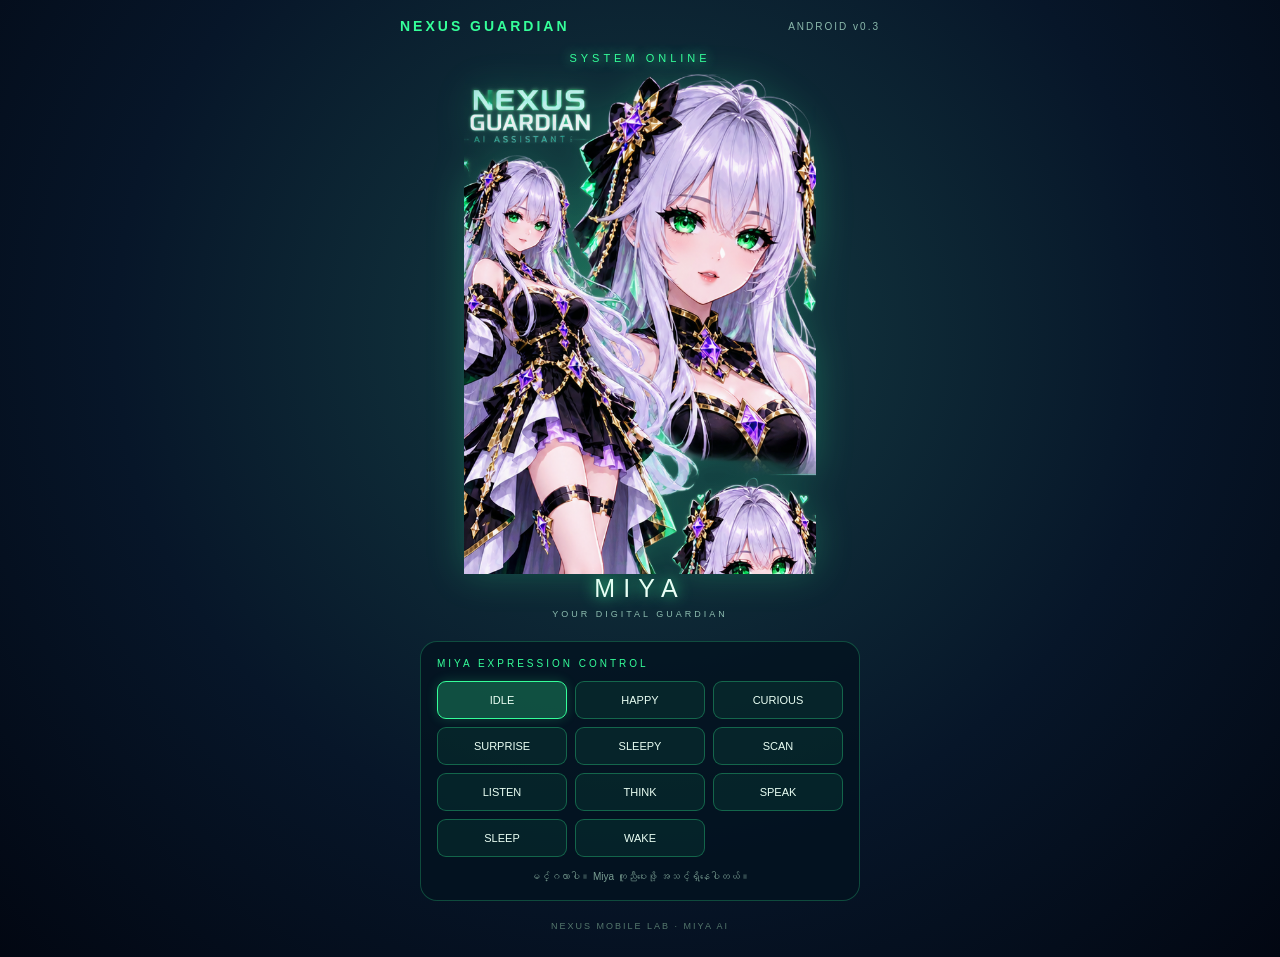
<file: app/src/main/assets/index.html>
<!DOCTYPE html>
<html lang="en">
<head>
<meta charset="UTF-8">
<meta name="viewport" content="width=device-width,initial-scale=1,maximum-scale=1,user-scalable=no">
<meta name="theme-color" content="#061126">
<title>NEXUS GUARDIAN v0.3</title>
<style>
:root{--g:#35ff9a;--c:#48eaff;--bg:#061126}
*{box-sizing:border-box;margin:0;padding:0}
body{min-height:100vh;background:radial-gradient(ellipse at 50% 35%,#153d43,#071629 58%,#020712);color:#effff8;font-family:Arial,sans-serif}
.app{min-height:100vh;padding:18px 14px 26px;display:flex;align-items:center;flex-direction:column}
header{width:100%;max-width:480px;display:flex;justify-content:space-between;align-items:center}
.brand{font-weight:bold;letter-spacing:3px;color:var(--g);font-size:14px}
.ver{font-size:10px;letter-spacing:2px;color:#8bb9ac}
.status{margin-top:18px;color:var(--g);font-size:11px;letter-spacing:4px;text-shadow:0 0 12px var(--g)}
.avatar-wrap{width:min(88vw,370px);height:min(65vh,500px);min-height:340px;margin:10px auto 0;position:relative;display:flex;align-items:center;justify-content:center}
.aura{position:absolute;width:90%;aspect-ratio:1;border-radius:50%;background:radial-gradient(circle,rgba(53,255,154,.2),transparent 68%);animation:pulse 3s infinite alternate}
@keyframes pulse{to{transform:scale(1.13);opacity:.55}}
.avatar{position:relative;z-index:1;width:100%;height:100%;object-fit:contain;filter:drop-shadow(0 0 18px rgba(53,255,154,.22));animation:float 4s ease-in-out infinite;transform-origin:center}
@keyframes float{0%,100%{transform:translateY(0)}50%{transform:translateY(-7px)}}
.avatar.blink{filter:drop-shadow(0 0 25px rgba(53,255,154,.55))}
.name{font-size:25px;letter-spacing:8px;text-shadow:0 0 15px var(--g)}
.subtitle{margin-top:6px;font-size:9px;letter-spacing:3px;color:#8cbcaf}
.panel{width:100%;max-width:440px;margin-top:22px;padding:16px;border:1px solid rgba(53,255,154,.24);border-radius:17px;background:rgba(3,18,31,.78)}
.panel-title{font-size:10px;letter-spacing:3px;color:var(--g);margin-bottom:12px}
.grid{display:grid;grid-template-columns:repeat(3,1fr);gap:8px}
button{padding:12px 3px;border-radius:9px;border:1px solid rgba(53,255,154,.3);background:rgba(53,255,154,.07);color:#eafff4;font-size:11px}
button.active{background:rgba(53,255,154,.25);border-color:var(--g);box-shadow:0 0 12px rgba(53,255,154,.2)}
.hint{margin-top:12px;text-align:center;color:#789d91;font-size:10px;line-height:1.5}
.footer{margin-top:20px;color:#54776c;font-size:9px;letter-spacing:2px;text-align:center}
@media(max-height:700px){.avatar-wrap{height:43vh;min-height:270px}.panel{margin-top:12px}}
</style>
</head>
<body>
<div class="app">
<header><div class="brand">NEXUS GUARDIAN</div><div class="ver">ANDROID v0.3</div></header>
<div class="status" id="status">SYSTEM ONLINE</div>
<div class="avatar-wrap"><div class="aura"></div><img id="avatar" class="avatar" src="miya.png" alt="Miya AI Girl"></div>
<div class="name">MIYA</div>
<div class="subtitle">YOUR DIGITAL GUARDIAN</div>
<section class="panel">
<div class="panel-title">MIYA EXPRESSION CONTROL</div>
<div class="grid">
<button class="active" onclick="mode('IDLE',this)">IDLE</button>
<button onclick="mode('HAPPY',this)">HAPPY</button>
<button onclick="mode('CURIOUS',this)">CURIOUS</button>
<button onclick="mode('SURPRISED',this)">SURPRISE</button>
<button onclick="mode('SLEEPY',this)">SLEEPY</button>
<button onclick="mode('SCAN',this)">SCAN</button>
<button onclick="mode('LISTENING',this)">LISTEN</button>
<button onclick="mode('THINKING',this)">THINK</button>
<button onclick="mode('SPEAKING',this)">SPEAK</button>
<button onclick="mode('SLEEP',this)">SLEEP</button>
<button onclick="mode('WAKE',this)">WAKE</button>
</div>
<div class="hint" id="hint">မင်္ဂလာပါ။ Miya ကူညီပေးဖို့ အသင့်ရှိနေပါတယ်။</div>
</section>
<div class="footer">NEXUS MOBILE LAB · MIYA AI</div>
</div>
<script>
const statusEl=document.getElementById('status');
const hint=document.getElementById('hint');
const avatar=document.getElementById('avatar');
let sleeping=false;
let blinkTimer;
function blink(){
 if(sleeping)return;
 avatar.classList.add('blink');
 setTimeout(()=>avatar.classList.remove('blink'),180);
}
function scheduleBlink(){
 clearTimeout(blinkTimer);
 if(sleeping)return;
 blinkTimer=setTimeout(()=>{blink();scheduleBlink()},2500+Math.random()*2500);
}
scheduleBlink();
const messages={
 IDLE:'မင်္ဂလာပါ။ Miya ကူညီပေးဖို့ အသင့်ရှိနေပါတယ်။',
 HAPPY:'Miya ပျော်ရွှင်နေပါတယ်။ 💚',
 CURIOUS:'စိတ်ဝင်စားစရာကောင်းတယ်နော်။',
 SURPRISED:'အိုး! အံ့ဩစရာပဲ။',
 SLEEPY:'Miya နည်းနည်းအိပ်ငိုက်နေပြီ။',
 SCAN:'Scanning animation mode — demo only.',
 LISTENING:'Listening mode — microphone မချိတ်ဆက်ရသေးပါ။',
 THINKING:'Miya စဉ်းစားနေပါတယ်။',
 SPEAKING:'Speaking mode — voice မချိတ်ဆက်ရသေးပါ။',
 SLEEP:'Sleep mode.',
 WAKE:'ပြန်လာပြီနော်။ ကြိုဆိုပါတယ်။'
};
function mode(m,btn){
 sleeping=(m==='SLEEP');
 statusEl.textContent=m==='IDLE'?'SYSTEM ONLINE':m+' MODE';
 hint.textContent=messages[m]||'';
 document.querySelectorAll('button').forEach(b=>b.classList.remove('active'));
 if(btn)btn.classList.add('active');
 if(m==='HAPPY'||m==='SURPRISED'||m==='WAKE')blink();
 if(m==='WAKE'){sleeping=false;scheduleBlink();}
 if(sleeping)clearTimeout(blinkTimer);else scheduleBlink();
}
</script>
</body>
</html>
</file>
